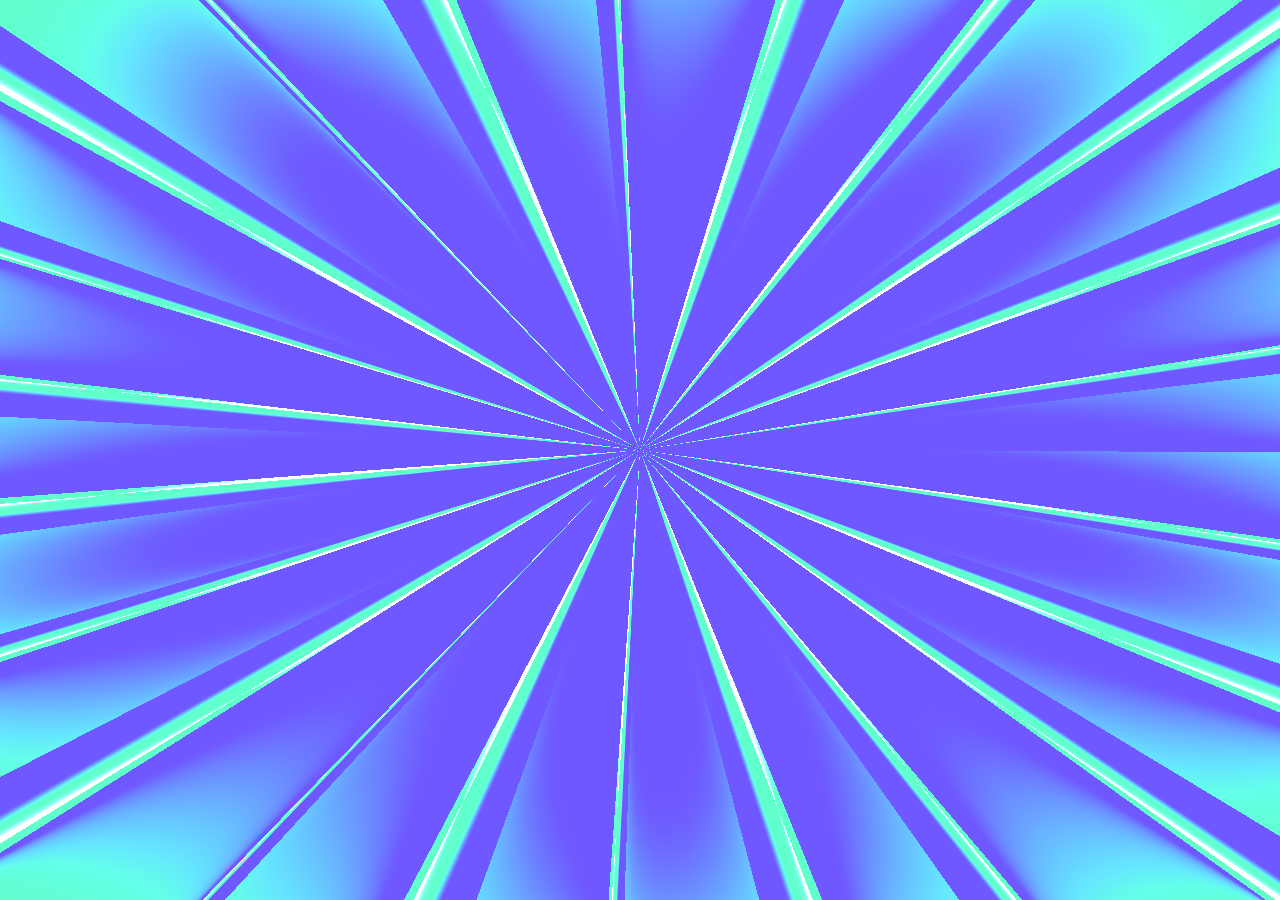
<file: assign1/index.html>
<!DOCTYPE html>
<html lang="en">
<head>
    <meta charset="UTF-8">
    <meta name="viewport" content="width=device-width, initial-scale=1.0">
    <title>WebGL Shader Template</title>
    <style>
        /* Remove default margins and hide scrollbars */
        html, body {
            margin: 0;
            padding: 0;
            width: 100%;
            height: 100%;
            overflow: hidden;
            background: #000;
        }
        /* Make canvas cover the entire screen */
        canvas {
            display: block;
            width: 100vw;
            height: 100vh;
        }
    </style>
</head>
<body>

    <canvas id="gl-canvas"></canvas>

    <script>
        const canvas = document.querySelector('#gl-canvas');
        const gl = canvas.getContext('webgl');

        if (!gl) {
            alert('WebGL not supported!');
        }

        // Object to store normalized or raw mouse coordinates
        const mouse = { x: 0, y: 0 };

        // Track mouse movement (mapping WebGL's bottom-left origin)
        window.addEventListener('mousemove', (e) => {
            mouse.x = e.clientX;
            // Invert Y because browser coordinates start at top-left, WebGL starts at bottom-left
            mouse.y = window.innerHeight - e.clientY;
        });

        // Resize canvas to match display size
        function resize() {
            canvas.width = window.innerWidth;
            canvas.height = window.innerHeight;
            gl.viewport(0, 0, canvas.width, canvas.height);
        }
        window.addEventListener('resize', resize);
        resize();

        // Vertex shader: simple full-quad position pass
        const vsSource = `
            attribute vec2 a_position;
            void main() {
                gl_Position = vec4(a_position, 0.0, 1.0);
            }
        `;

        // Fragment shader: uses u_resolution, u_time, and u_mouse
        const fsSource = `
            precision mediump float;
            uniform vec2 u_resolution;
            uniform float u_time;
            uniform vec2 u_mouse;

            void main() {
                //normalize fragcoord
                vec2 st = gl_FragCoord.xy/u_resolution.xy;
                vec3 color = vec3(0.790,0.679,0.048);
                
                //canvas position
                vec2 pos = vec2(0.50,0.50)
                    -st;
                
                //normalize mousecoord (0.0 - 1.0)
                vec2 mouseP = u_mouse/ u_resolution;
				
    			float mx = st.x * mouseP.x;
    			float my = st.y * mouseP.y;
                
    			//floats for shaping
    			float r = length(pos)*2.624;
                float a = atan(pos.y,pos.x);
                float v = atan(50.*sin(r));
    
    			//time animation
                float t = (cos(0.5* u_time));
    
    			//shaping mouse effect
    			float mpm = (log(mx*my));
				
    			//base shape
                float f = (cos(a*2.5))*0.128+.3 ;
   				
    			color = vec3( 1.-smoothstep(f,f+0.02,r));

    			gl_FragColor = vec4(color, 1.0);
				//shaping
                 f = (tan(a*11.272)*cos(a*(2.260*tan(t*mpm))))*0.140+(0.24*t)+0.512;
                
    			//complexifying shape w distance fields
                color = vec3(vec3(0.946,1.796,0.336)- smoothstep((3.400*f),v+1.192,r+1.648)) * smoothstep((3.120*f),0.488,-1.264) * smoothstep((3.120*f),1.912,r)                     
					//additional color treatment
					+ vec3(0.411,0.347,0.475)
            
                    + vec3(0.005,0.002,0.001)

        			- vec3(0.005,0.003,0.005)
        
        			+ vec3(0.023,0.000,0.990);
                 // color = vec3( 0.712 - smoothstep((3.120*f),(v),r) * (smoothstep (3.120*f)) ) * vec3(1.000,0.900,0.961)
                 //    +vec3(0.990,0.568,0.255)
                 //     +vec3(0.325,0.306,0.325);

                gl_FragColor = vec4(color, 1.080);
            }
        `;

        // Helper function to compile shaders
        function createShader(gl, type, source) {
            const shader = gl.createShader(type);
            gl.shaderSource(shader, source);
            gl.compileShader(shader);
            if (!gl.getShaderParameter(shader, gl.COMPILE_STATUS)) {
                console.error(gl.getShaderInfoLog(shader));
                gl.deleteShader(shader);
                return null;
            }
            return shader;
        }

        const vertexShader = createShader(gl, gl.VERTEX_SHADER, vsSource);
        const fragmentShader = createShader(gl, gl.FRAGMENT_SHADER, fsSource);

        // Link program
        const program = gl.createProgram();
        gl.attachShader(program, vertexShader);
        gl.attachShader(program, fragmentShader);
        gl.linkProgram(program);
        gl.useProgram(program);

        // Set up rectangle geometry covering the screen (two triangles)
        const positionBuffer = gl.createBuffer();
        gl.bindBuffer(gl.ARRAY_BUFFER, positionBuffer);
        const positions = new Float32Array([
            -1, -1,
             1, -1,
            -1,  1,
            -1,  1,
             1, -1,
             1,  1,
        ]);
        gl.bufferData(gl.ARRAY_BUFFER, positions, gl.STATIC_DRAW);

        const positionLocation = gl.getAttribLocation(program, "a_position");
        gl.enableVertexAttribArray(positionLocation);
        gl.vertexAttribPointer(positionLocation, 2, gl.FLOAT, false, 0, 0);

        // Get uniform locations
        const resolutionLocation = gl.getUniformLocation(program, "u_resolution");
        const timeLocation = gl.getUniformLocation(program, "u_time");
        const mouseLocation = gl.getUniformLocation(program, "u_mouse");

        // Render loop
        let startTime = Date.now();
        function render() {
            let currentTime = (Date.now() - startTime) * 0.001;

            // Pass uniform data to shader
            gl.uniform2f(resolutionLocation, canvas.width, canvas.height);
            gl.uniform1f(timeLocation, currentTime);
            gl.uniform2f(mouseLocation, mouse.x, mouse.y);

            gl.drawArrays(gl.TRIANGLES, 0, 6);
            requestAnimationFrame(render);
        }
        render();
    </script>
</body>
</html>
</file>
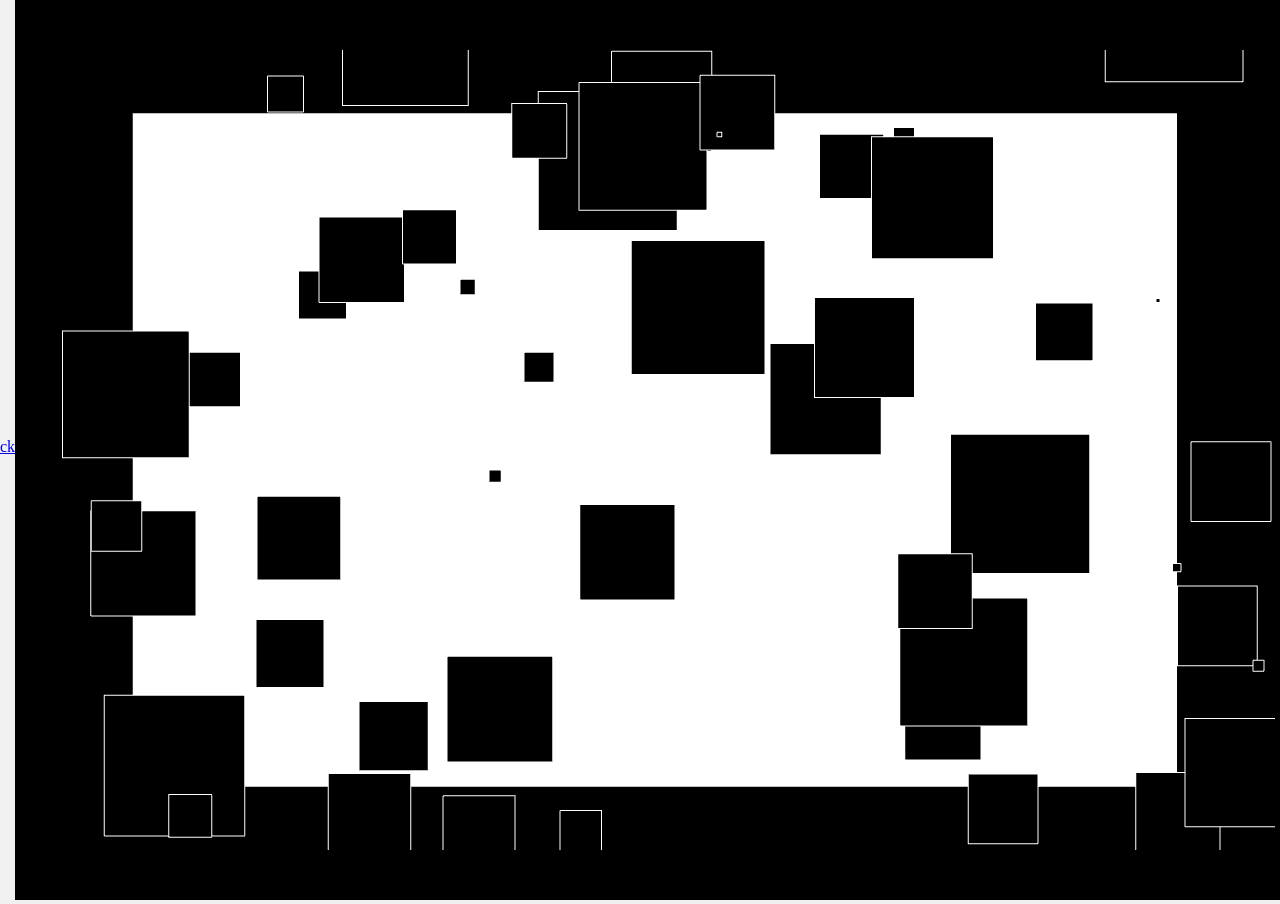
<file: assign2.1/index.html>
<!DOCTYPE html>
<html lang="en">
<head>
    <meta charset="UTF-8">
    <meta name="viewport" content="width=device-width, initial-scale=1.0">
    <title>assign2</title>
    <link rel="stylesheet" href="css/style.css">
    <script src="js/p5.js"></script>
    
</head>
<body>
    <script src="js/boid.js"></script>
    <script src="sketch.js"></script>

    <div class="back">
        <ul> <a href="../index.html">back</a> </ul>
    </div>
    
</body>
</html>
</file>
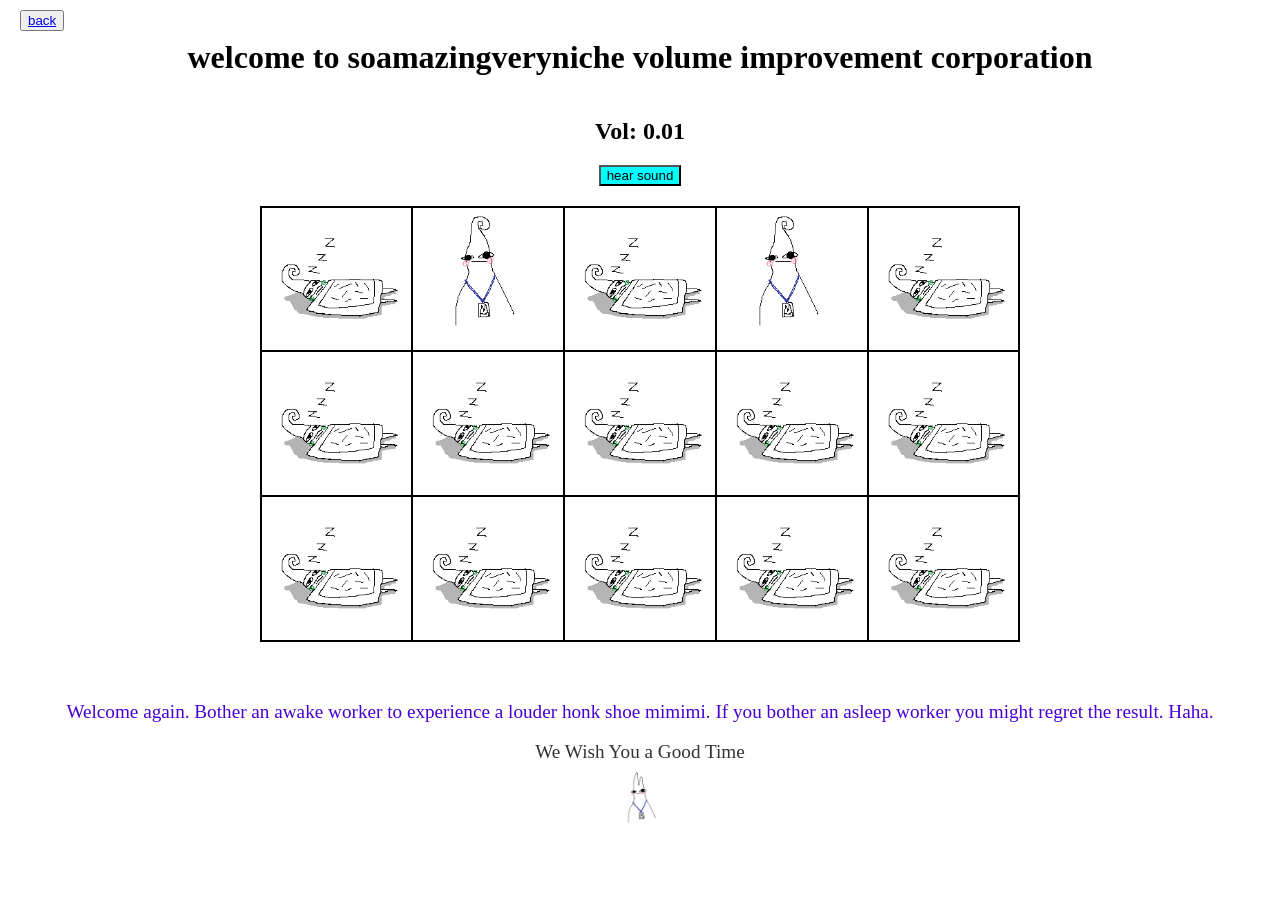
<file: assign5/index.html>
<!DOCTYPE html>
<html lang="en">
<head>
    <meta charset="UTF-8">
    <meta name="viewport" content="width=device-width, initial-scale=1.0">
    <title>Document</title>
    <link rel="stylesheet" href="style.css">
</head>
<body>
    <header>
        <button class="back">
            <a href="../index.html">back</a>
        </button>
        <h1>welcome to soamazingveryniche volume improvement corporation</h1> 
    </header>
    <div class="volviz">
        <audio id="honkshoe" controls loop>
            <source src="./assets/honkshoemimimi.mp3" type="audio/mpeg">
        </audio>
        <audio id="lelele" controls>
            <source src="./assets/lelelellele2.mp3" type="audio/mpeg">
        </audio>
        <div class="progress" id="progress">
            <h2 id="voltxtdisp">Vol: 0.01</h2>
        </div>
        <div class="controls">
            <button class="play" id="play"> hear sound </button>
        </div>

    </div>
    <div class="blblbl" id="blblbl">
         <img class="blbl" src="./assets/blblbl.gif">
    </div>
    <div class="parent">
        <div class ="child" >
            <button class="asleep" id="asleep">
                <img src="./assets/asleep.png">
            </button>
        </div>
        <div class ="child">
            <button class="awake" id="awake">
                <img src="./assets/awake.png">
            </button>
        </div>
        <div class ="child">
            <button class="asleep" id="asleep">
                <img src="./assets/asleep.png">
            </button>
        </div>
        <div class ="child">
            <button class="awake" id="awake">
                <img src="./assets/awake.png">
            </button>
        </div>
        <div class ="child">
            <button class="asleep" id="asleep">
                <img src="./assets/asleep.png">
            </button>
        </div>
        <div class ="child">
            <button class="asleep" id="asleep">
                <img src="./assets/asleep.png">
            </button>
        </div>
        <div class ="child">
            <button class="asleep" id="asleep">
                <img src="./assets/asleep.png">
            </button>
        </div>
        <div class ="child">
            <button class="asleep" id="asleep">
                <img src="./assets/asleep.png">
            </button>
        </div>
        <div class ="child">
            <button class="asleep" id="asleep">
                <img src="./assets/asleep.png">
            </button>
        </div>
        <div class ="child">
            <button class="asleep" id="asleep">
                <img src="./assets/asleep.png">
            </button>
        </div>
        <div class ="child">
            <button class="asleep" id="asleep">
                <img src="./assets/asleep.png">
            </button>
        </div>
        <div class ="child">
            <button class="asleep" id="asleep">
                <img src="./assets/asleep.png">
            </button>
        </div>
        <div class ="child">
            <button class="asleep" id="asleep">
                <img src="./assets/asleep.png">
            </button>
        </div>
        <div class ="child">
            <button class="asleep" id="asleep">
                <img src="./assets/asleep.png">
            </button>
        </div>
        <div class ="child">
            <button class="asleep" id="asleep">
                <img src="./assets/asleep.png">
            </button>
        </div>
    </div>
    <div class="description">
        <p>
            Welcome again. Bother an awake worker to experience a louder honk shoe mimimi. If you bother an asleep worker you might regret the result. Haha.
        </p>
    </div>
    <div class="wish">
        <p class="customerservice"> We Wish You a Good Time</p>
         <img class="gif" src="./assets/hehehehar.gif">
    </div>
    <script src="audio.js"></script>
</body>
</html>
</file>
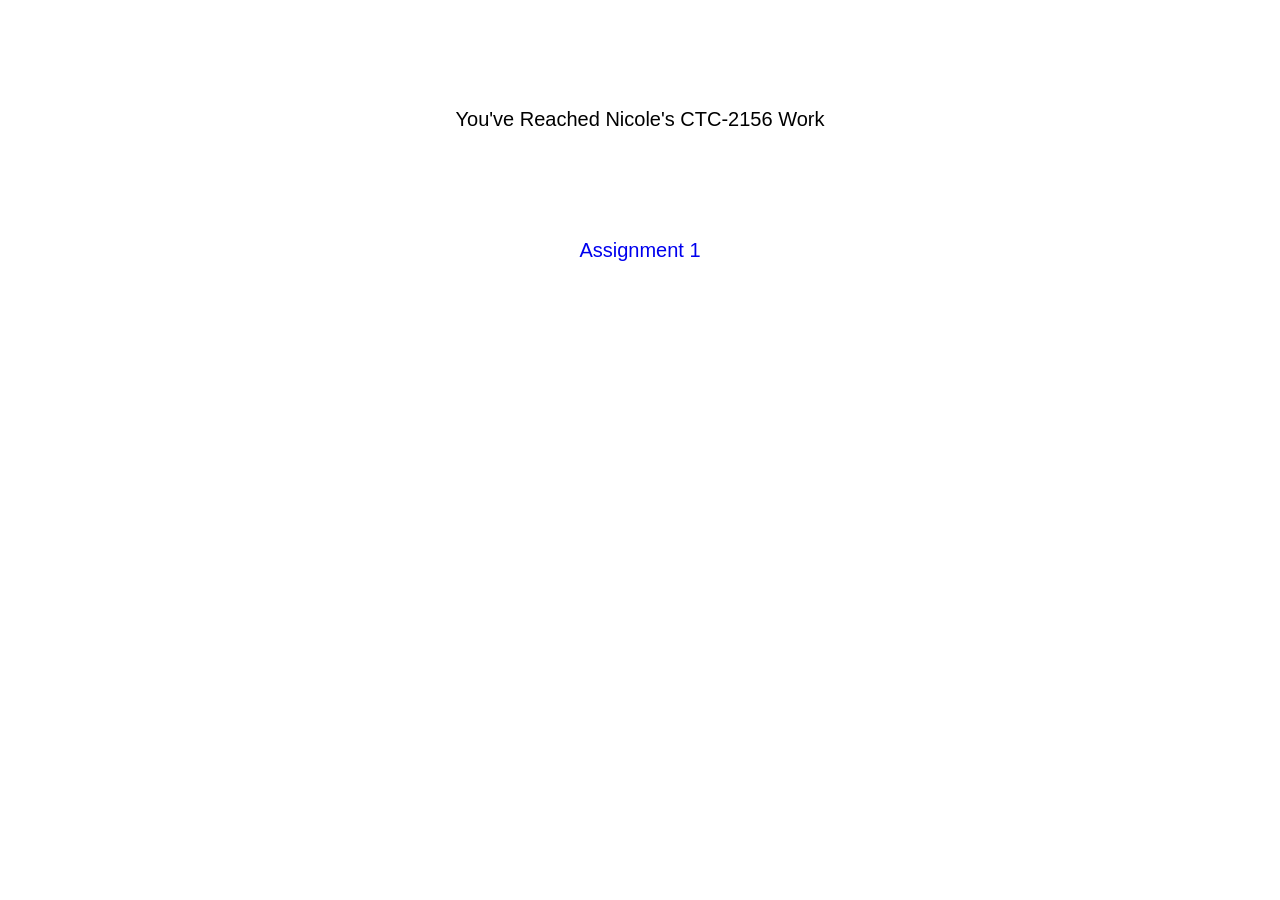
<file: main.html>
<!DOCTYPE html>
<html lang="en">
<head>
    <meta charset="UTF-8">
    <meta name="viewport" content="width=device-width, initial-scale=1.0">
    <title>Nicole's Work for CTC-2156</title>
    <link rel="stylesheet" href="style.css">
</head>
<body>
    <p class="title"> You've Reached Nicole's CTC-2156 Work</p>
    <nav>
        <a class="project" href="/assignone.html">Assignment 1</a>
    </nav>
</body>
</html>
</file>
<file: assign2.1/css/style.css>
* {
    margin: 0;
    padding: 0;
    box-sizing: border-box;
}

body {
    display: flex;
    justify-content: center;
    align-items: center;
    min-height: 100vh;
    background: #f0f0f0;
}

.back{
    display: flex;
    margin-top: -10px;
}
</file>
<file: assign5/style.css>
header{
    display: flex;
    justify-content: center;
    align-items: center;
    background-color: #fff;
    padding: 10px 0px 10px 0px;
    margin-bottom: 0px;
}
button.back{
    position: absolute;
    left: 20px;
    top: 20px;
}

.volviz{
    display: flex;
    justify-content: center;
    align-items: center;
    flex-direction: column;
    margin-top: -10px;
    padding-bottom:20px;
}

.play{
    background-color:aqua;
}
audio{
    display: none;
}
.parent{
    max-width: 60%;
    display: grid;
    grid-template-columns: repeat(5, minmax(0, 1fr));
    margin: auto;
    background-color: #fff;
    border:1px solid #000 ;
}

.parent button{
    border: none;
    background-color: #fff;
}
.child{
    background-color: #fff;
    border:0.3px solid #000 ;
}

img{
    max-width: 100%;
    height: auto;
    border: 0px;
    background-color: #fff;
}
.back{
    display: flex;
    margin-top: -10px;
}

.description{
    display: flex;
    justify-content: center;
    align-items: center;
    margin-top: 40px;
    text-align: center;
    font-size: 1.2rem;
    color: #4700d4;
}

.wish{
    display: column;
    justify-content: center;
    align-items: center;
    margin-top: -20px;
    text-align: center;
    font-size: 1.2rem;
    color: #333;
    font-family: 'Apple-Chancery';
}
.gif{
    margin-top: -20px;
    max-width: 5%;
    height: auto;
    border: 0px;
    background-color: #fff;
}

#blblbl{
    display:none;
    z-index: 200;
    position:absolute;
    width: 70vw;
    left: 14vw;
}

.blbl{
    width: 100%;
}
</file>
<file: style.css>
*{
    margin-top: 6vh;
}
.title{
    font-family: Menlo, sans-serif;
    font-size: 1.25rem;
    display: flex;
    justify-content: center;
}

a{  font-family: Menlo, sans-serif;
    font-weight: 400;
    font-size: 1.25rem;
    text-decoration: none;
}

ul{
    text-align: center;
    color: black;
    padding:0;
}

ul:hover{
    color: #1500ff;
}

nav{
    display: flex;
    justify-content: center;
    padding:0;
}
</file>
